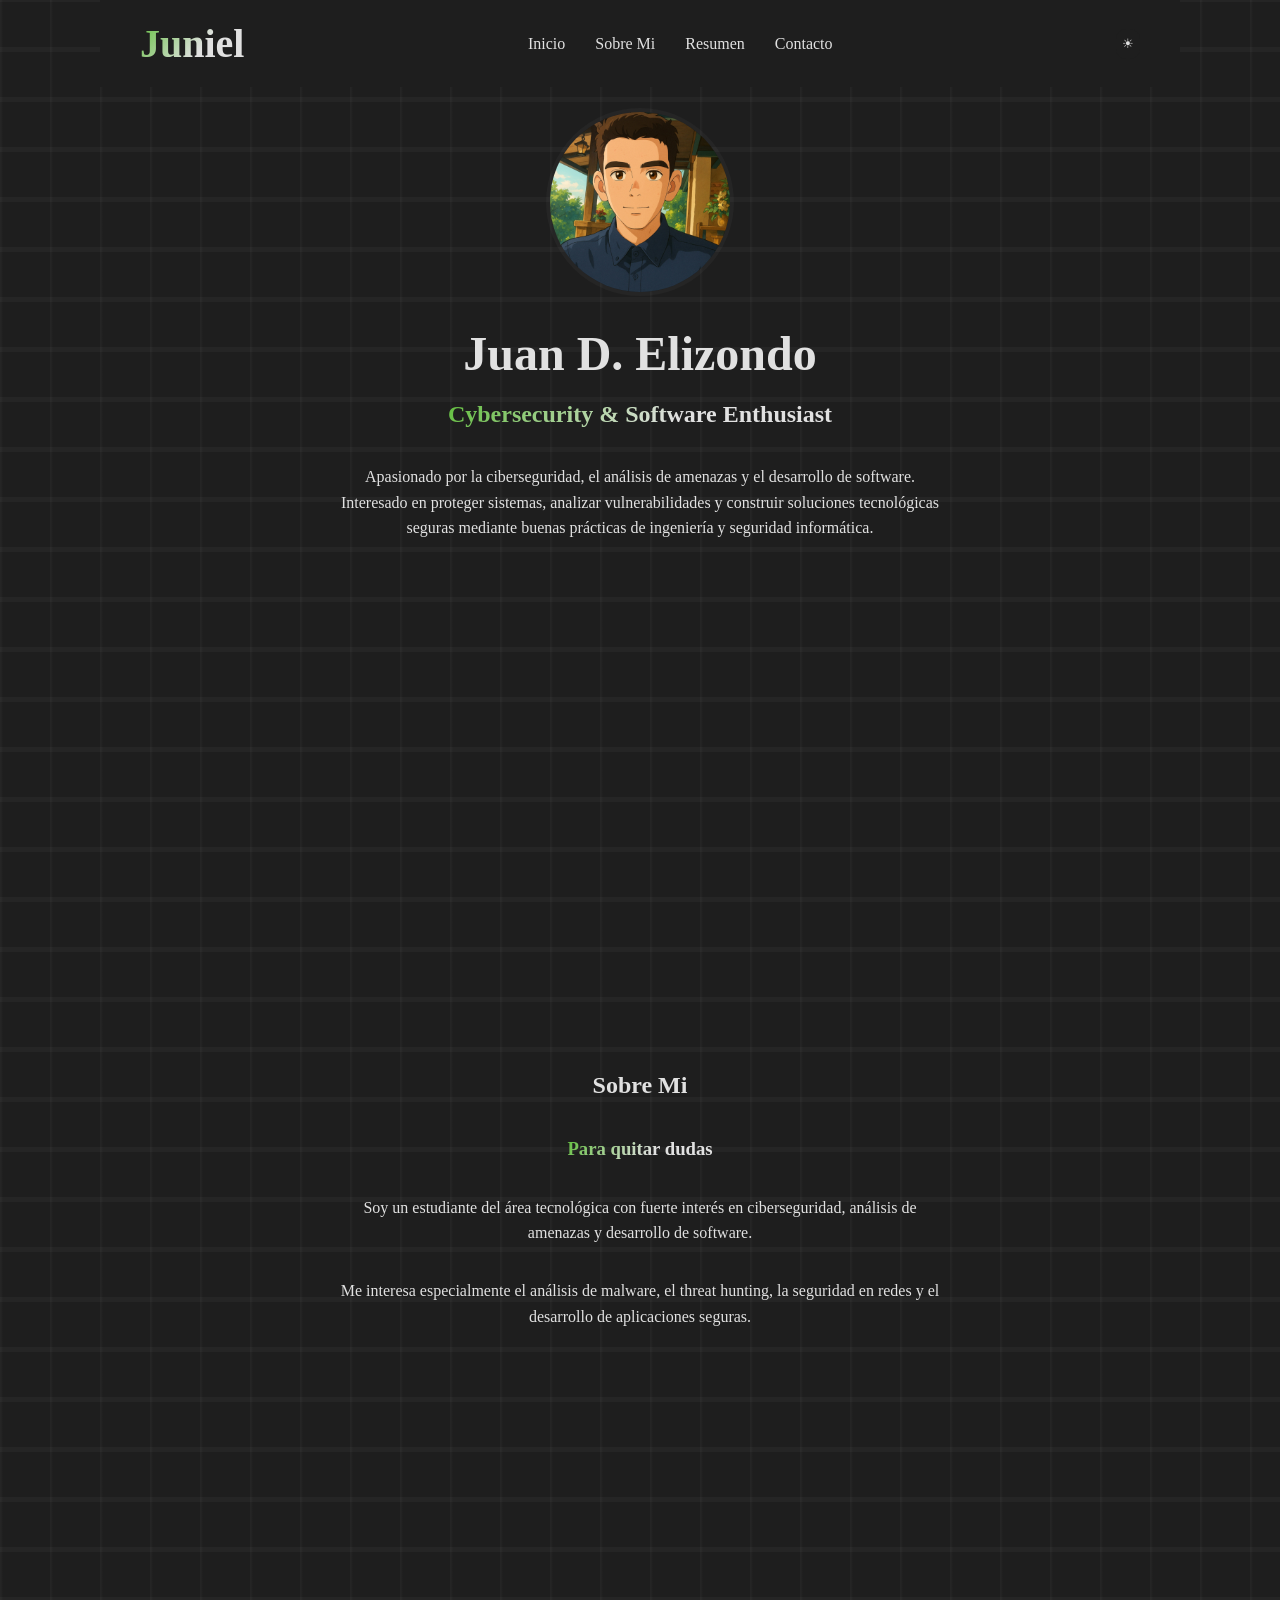
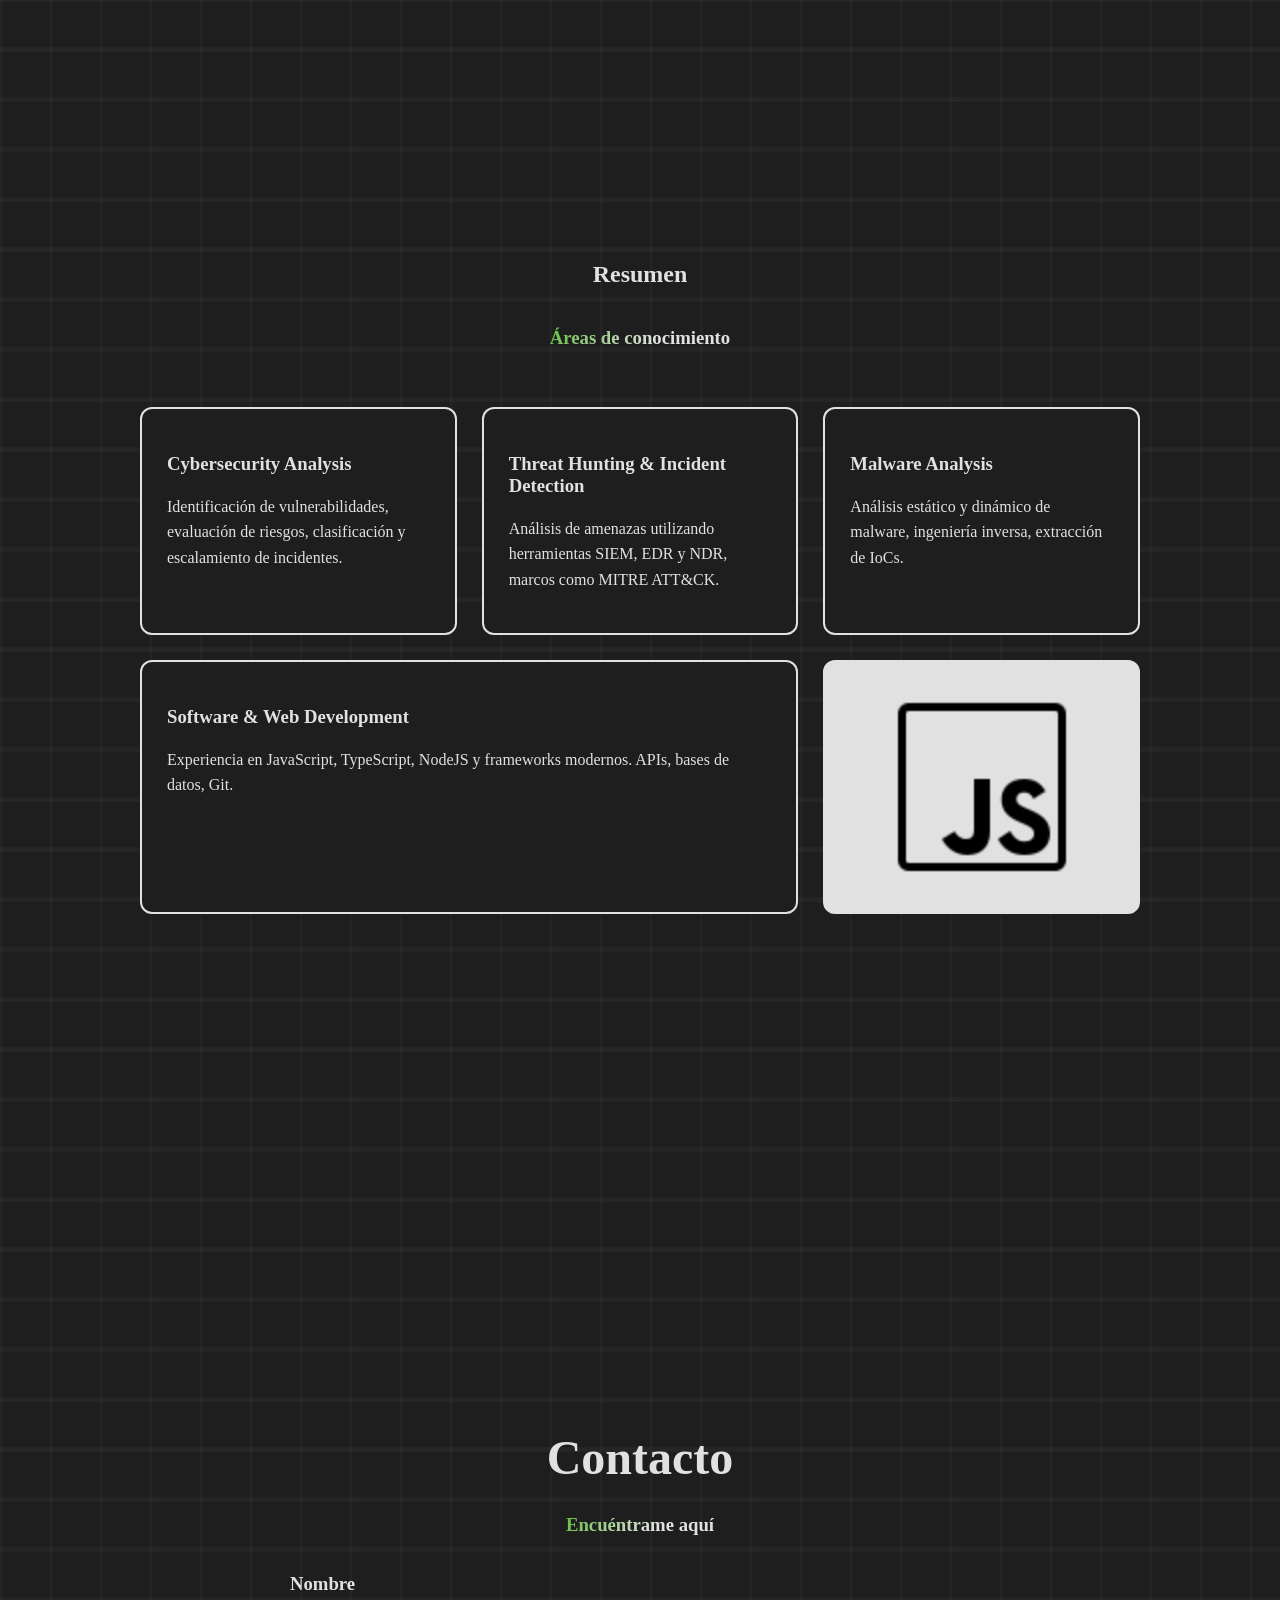
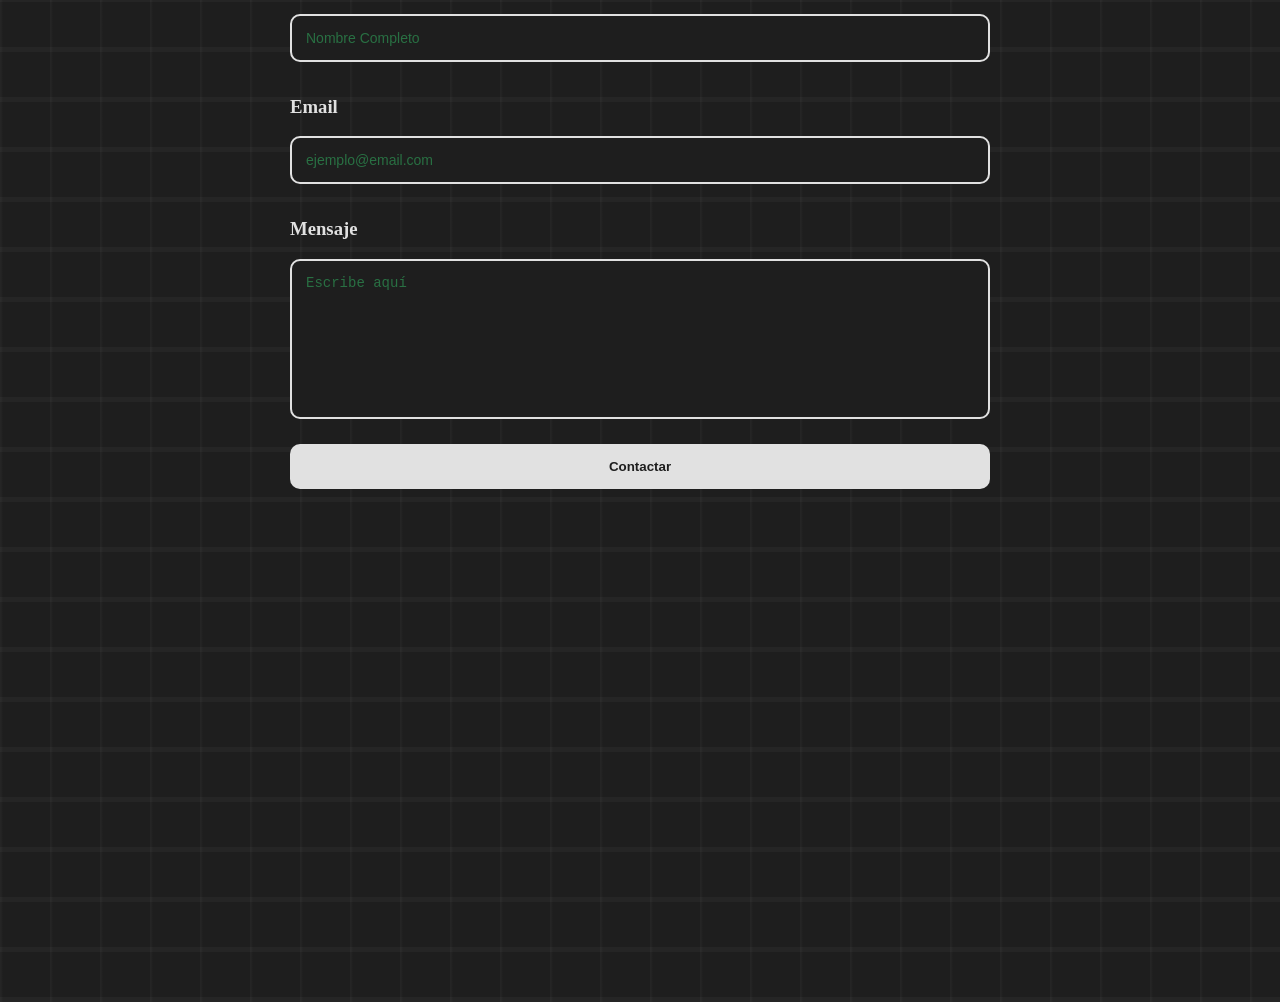
<file: index.html>
<!doctype html>
<html>
<head>
    <meta charset="utf-8" />
    <meta http-equiv="X-UA-Compatible" content="IE=edge" />
    <title></title>
    <meta name="description" content="" />
    <meta name="viewport" content="width=device-width, initial-scale=1" />
    <link rel="stylesheet" href="Styles.css" />
</head>

<header class="navbar">
    <div class="logo pretty-text">Juniel</div>

    <nav id="mainNav">
        <a href="#inicio" class="active">Inicio</a>
        <a href="#sobre">Sobre Mi</a>
        <a href="#resumen">Resumen</a>
        <a href="#contacto">Contacto</a>
    </nav>

    <div style="display:flex; align-items:center; gap:8px;">
        <button id="themeBtn">☀</button>
        <button class="hamburger" id="hamburgerBtn" aria-label="Menú">
            <span></span>
            <span></span>
            <span></span>
        </button>
    </div>
</header>

<body class="panel-pattern">
    <section id="inicio"></section>

    <div class="profile-img">
        <img src="resources/images/Profile Photo Ghibli.jpg" alt="profile" />
    </div>

    <h1>Juan D. Elizondo</h1>
    <h2 class="pretty-text">Cybersecurity &amp; Software Enthusiast</h2>

    <p>
        Apasionado por la ciberseguridad, el análisis de amenazas y el desarrollo
        de software. Interesado en proteger sistemas, analizar vulnerabilidades y
        construir soluciones tecnológicas seguras mediante buenas prácticas de
        ingeniería y seguridad informática.
    </p>

    <div class="blank-space"></div>
    <section id="sobre"></section>

    <h2>Sobre Mi</h2>
    <h3 class="pretty-text">Para quitar dudas</h3>

    <p>
        Soy un estudiante del área tecnológica con fuerte interés en
        ciberseguridad, análisis de amenazas y desarrollo de software.
    </p>

    <p>
        Me interesa especialmente el análisis de malware, el threat hunting, la
        seguridad en redes y el desarrollo de aplicaciones seguras.
    </p>

    <div class="blank-space"></div>
    <section id="resumen"></section>

    <h2>Resumen</h2>
    <h3 class="pretty-text">Áreas de conocimiento</h3>

    <div class="card-section">
        <div class="card">
            <h3>Cybersecurity Analysis</h3>
            <p>Identificación de vulnerabilidades, evaluación de riesgos, clasificación y escalamiento de incidentes.</p>
        </div>
        <div class="card">
            <h3>Threat Hunting &amp; Incident Detection</h3>
            <p>Análisis de amenazas utilizando herramientas SIEM, EDR y NDR, marcos como MITRE ATT&amp;CK.</p>
        </div>
        <div class="card">
            <h3>Malware Analysis</h3>
            <p>Análisis estático y dinámico de malware, ingeniería inversa, extracción de IoCs.</p>
        </div>
        <div class="card wide">
            <h3>Software &amp; Web Development</h3>
            <p>Experiencia en JavaScript, TypeScript, NodeJS y frameworks modernos. APIs, bases de datos, Git.</p>
        </div>
        <div class="card image-card">
            <img src="resources/images/icons8-javascript-100.png" alt="javascript Icon" />
        </div>
    </div>

    <div class="blank-space"></div>
    <section id="contacto"></section>

    <div class="contact-section">
        <h1>Contacto</h1>
        <h3 class="pretty-text">Encuéntrame aquí</h3>

        <form class="contact-form" id="contactForm">
            <h3>Nombre</h3>
            <input type="text" id="name" placeholder="Nombre Completo" />
            <h3>Email</h3>
            <input type="email" id="email" placeholder="ejemplo@email.com" />
            <h3>Mensaje</h3>
            <textarea id="message" placeholder="Escribe aquí"></textarea>
            <button type="submit" id="contactBtn" class="contact-btn">Contactar</button>
        </form>
    </div>

    <div class="blank-space"></div>

    <script src="script.js" async defer></script>
</body>
</html>
</file>
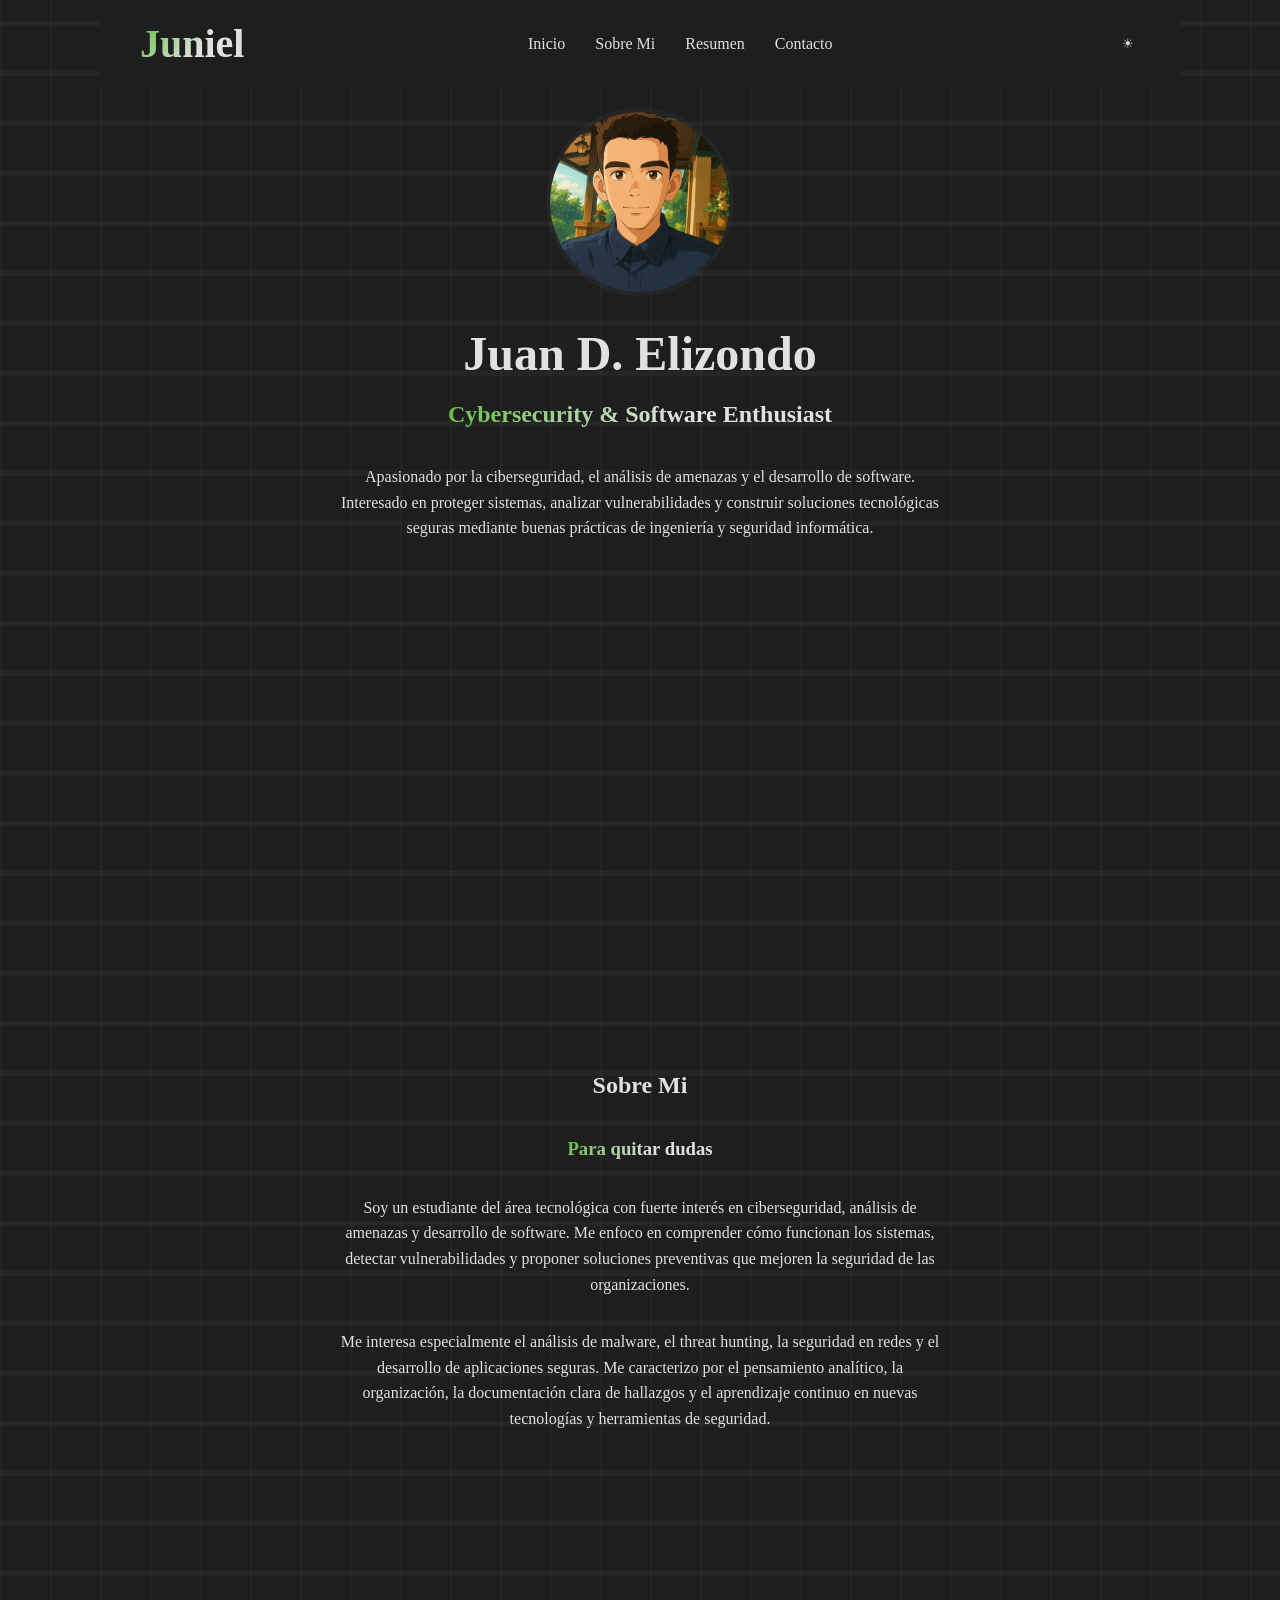
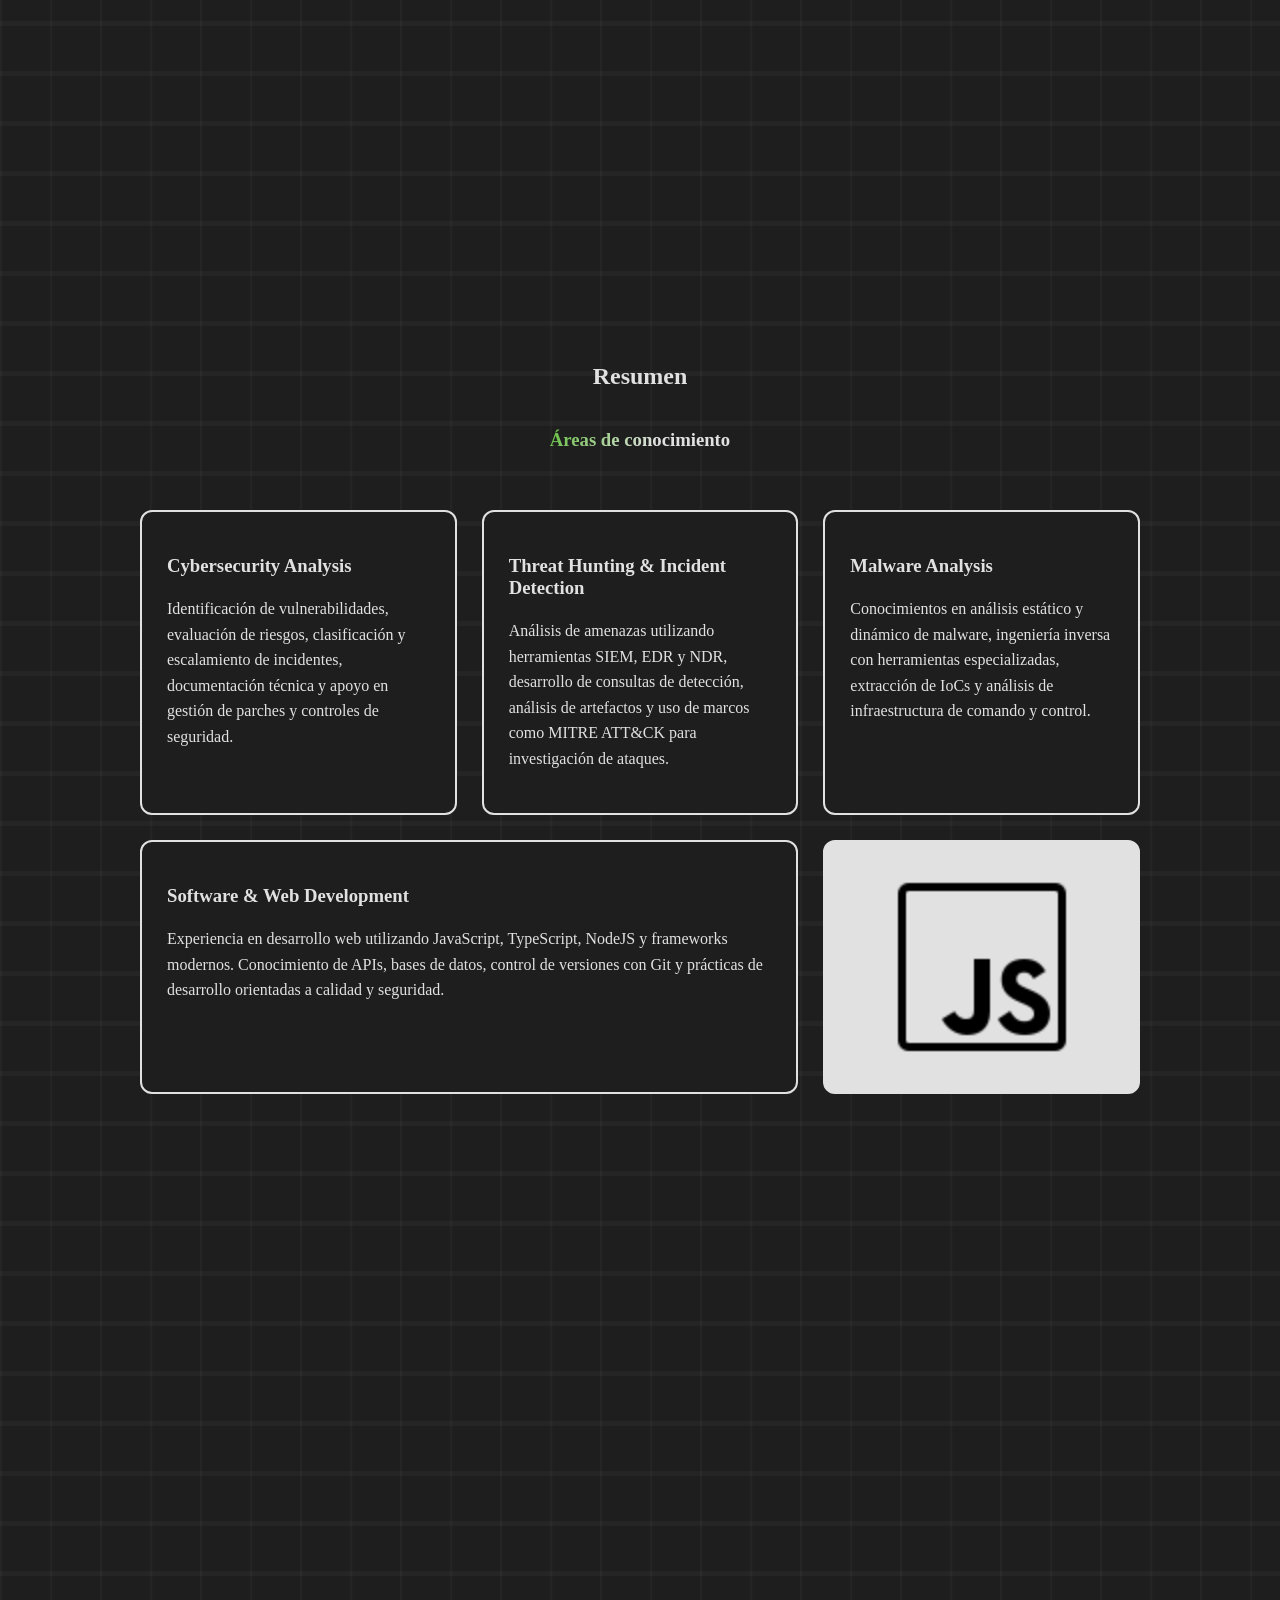
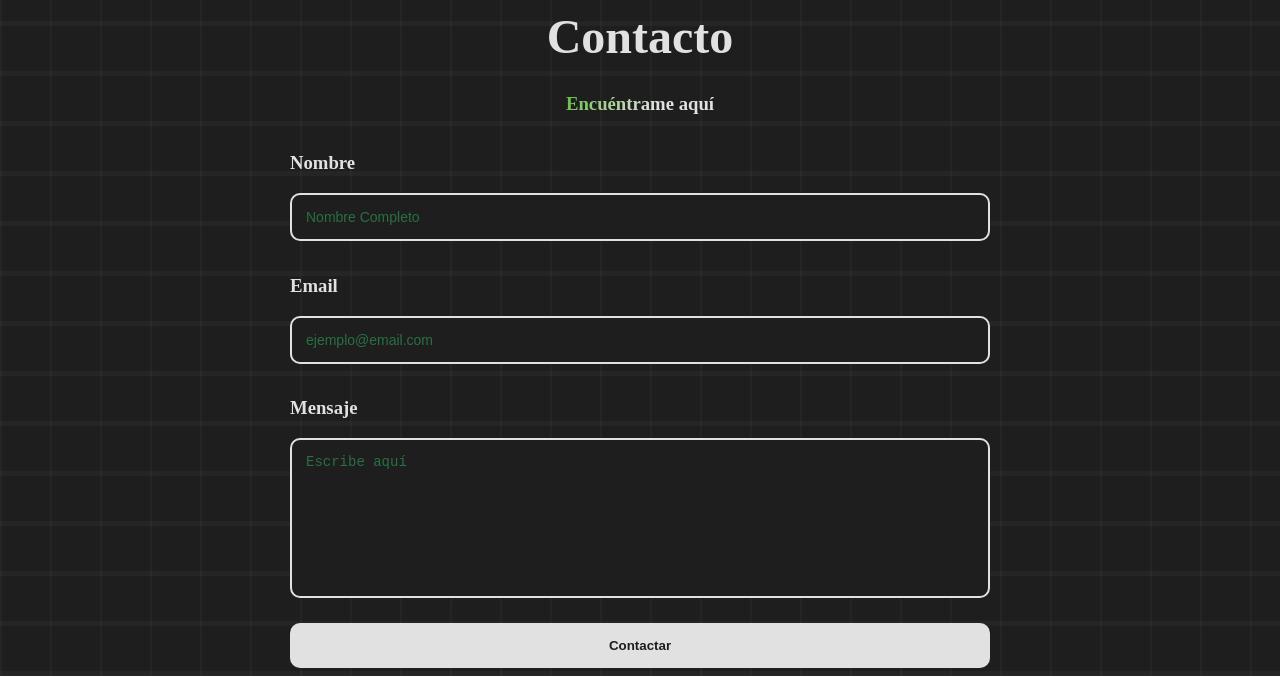
<file: CV.html>
<!DOCTYPE html>
<!--[if lt IE 7]>      <html class="no-js lt-ie9 lt-ie8 lt-ie7"> <![endif]-->
<!--[if IE 7]>         <html class="no-js lt-ie9 lt-ie8"> <![endif]-->
<!--[if IE 8]>         <html class="no-js lt-ie9"> <![endif]-->
<!--[if gt IE 8]>      <html class="no-js"> <!--<![endif]-->
<html>
    <head>
        <meta charset="utf-8">
        <meta http-equiv="X-UA-Compatible" content="IE=edge">
        <title></title>
        <meta name="description" content="">
        <meta name="viewport" content="width=device-width, initial-scale=1">
        <link rel="stylesheet" href="Styles.css">
    </head>

    <header class="navbar">
        
        <div class="logo pretty-text">Juniel</div>

        <nav>
            <a href="#inicio" class="active">Inicio</a>
            <a href="#sobre">Sobre Mi</a>
            <a href="#resumen">Resumen</a>
            <a href="#contacto">Contacto</a>
        </nav>

        <button id="themeBtn">☀</button>

    </header>

    <body class="panel-pattern">

        <section id="inicio"></section>

        <div class="profile-img">
            <img src="resources/images/Profile Photo Ghibli.jpg" alt="profile">
        </div>
        
        <h1>Juan D. Elizondo</h1>
        <h2 class="pretty-text">Cybersecurity & Software Enthusiast</h2>
        
        <p>
            Apasionado por la ciberseguridad, el análisis de amenazas y el desarrollo de software.
            Interesado en proteger sistemas, analizar vulnerabilidades y construir soluciones
            tecnológicas seguras mediante buenas prácticas de ingeniería y seguridad informática.
        </p>
            
        <div class="blank-space"></div> 
            
        <section id="sobre"></section>

        <h2>Sobre Mi</h2>
        <h3 class="pretty-text">Para quitar dudas</h3>

        <p>
            Soy un estudiante del área tecnológica con fuerte interés en ciberseguridad,
            análisis de amenazas y desarrollo de software. Me enfoco en comprender cómo
            funcionan los sistemas, detectar vulnerabilidades y proponer soluciones
            preventivas que mejoren la seguridad de las organizaciones.
        </p>

        <p>
            Me interesa especialmente el análisis de malware, el threat hunting,
            la seguridad en redes y el desarrollo de aplicaciones seguras. Me
            caracterizo por el pensamiento analítico, la organización, la
            documentación clara de hallazgos y el aprendizaje continuo en nuevas
            tecnologías y herramientas de seguridad.
        </p>

        <div class="blank-space"></div> 

        <section id="resumen"></section>

        <h2>Resumen</h2>
        <h3 class="pretty-text">Áreas de conocimiento</h3>
        
        <div class="card-section">
            
            <div class="card">
                <h3>Cybersecurity Analysis</h3>
                <p>
                    Identificación de vulnerabilidades, evaluación de riesgos,
                    clasificación y escalamiento de incidentes, documentación
                    técnica y apoyo en gestión de parches y controles de seguridad.
                </p>
            </div>
            
            <div class="card">
                <h3>Threat Hunting & Incident Detection</h3>
                <p>
                    Análisis de amenazas utilizando herramientas SIEM, EDR y NDR,
                    desarrollo de consultas de detección, análisis de artefactos
                    y uso de marcos como MITRE ATT&CK para investigación de ataques.
                </p>
            </div>
            
            <div class="card">
                <h3>Malware Analysis</h3>
                <p>
                    Conocimientos en análisis estático y dinámico de malware,
                    ingeniería inversa con herramientas especializadas, extracción
                    de IoCs y análisis de infraestructura de comando y control.
                </p>
            </div>
            
            <div class="card wide">
                <h3>Software & Web Development</h3>
                <p>
                    Experiencia en desarrollo web utilizando JavaScript, TypeScript,
                    NodeJS y frameworks modernos. Conocimiento de APIs, bases de datos,
                    control de versiones con Git y prácticas de desarrollo orientadas
                    a calidad y seguridad.
                </p>
            </div>
            
            <div class="card image-card">
                <img src="resources/images/icons8-javascript-100.png" alt="javascript Icon">
            </div>
            
        </div>
            
        <div class="blank-space"></div>

        <section id="contacto"></section>

        <div class="contact-section">
            
            <h1>Contacto</h1>
            <h3 class="pretty-text">Encuéntrame aquí</h3>
            
            <form class="contact-form" id="contactForm">
                
                <h3>Nombre</h3>
                <input type="text" id="name" placeholder="Nombre Completo">
                
                <h3>Email</h3>
                <input type="email" id="email" placeholder="ejemplo@email.com">
                
                <h3>Mensaje</h3>
                <textarea id="message" placeholder="Escribe aquí"></textarea>
                
                <button type="submit" id="contactBtn" class="contact-btn">Contactar</button>
                
            </form>
            
        </div>
            
        <script src="script.js" async defer></script>
    </body> 
</html>
</file>
<file: Styles.css>
html {
  scroll-behavior: smooth;
}

:root {
  --main-color: rgb(98, 190, 62);
  --background-color: rgb(30, 30, 30);
  --grid-color: rgba(255, 255, 255, 0.03);
  --text-color: rgb(225, 225, 225);
  --hover-color: rgb(41, 112, 67);
}

body.light {
  --background-color: rgb(225, 225, 225);
  --text-color: rgb(30, 30, 30);
  --grid-color: rgba(128, 128, 128, 0.03);
}

body {
  background-color: var(--background-color);
  color: var(--text-color);
}

button {
  background-color: var(--background-color);
  color: var(--text-color);
  height: 30px;
  border-width: 0px;
  border-radius: 10px;
  cursor: pointer;
}

button:hover {
  color: rgb(225, 225, 225);
  background-color: var(--hover-color);
}

button:active {
  background-color: var(--main-color);
}

h1 {
  color: var(--text-color);
  font-size: 48px;
  margin: 10px 0px;
}

h2 {
  color: var(--text-color);
  margin: 10px 0 20px;
}

p {
  color: var(--text-color);
  max-width: 600px;
  line-height: 1.6;
}

section {
  scroll-margin-top: 120px;
}

input,
textarea {
  width: 100%;
  padding: 14px;
  border-radius: 10px;
  border-width: 2px;
  border-style: solid;
  border-color: var(--text-color);
  background-color: var(--background-color);
  color: var(--text-color);
  font-size: 14px;
  box-sizing: border-box;
}

input:focus,
textarea:focus {
  outline: none;
  border-color: var(--main-color);
}

.pretty-text {
  display: inline-block;
  background: linear-gradient(
    130deg,
    var(--main-color) 0%,
    var(--text-color) 60%,
    var(--text-color) 100%
  );
  -webkit-background-clip: text;
  -webkit-text-fill-color: transparent;
}

/* ── NAVBAR ── */
.navbar {
  position: fixed;
  top: 0;
  width: 80%;
  max-width: 1000px;
  display: flex;
  justify-content: space-between;
  align-items: center;
  padding: 20px 40px;
  background-color: var(--background-color);
  z-index: 100;
}

.navbar nav a {
  margin: 0 15px;
  text-decoration: none;
  color: var(--text-color);
  font-weight: 500;
}

.navbar nav a:hover {
  color: var(--main-color);
}

.logo {
  font-weight: bold;
  font-size: 40px;
}

/* ── LAYOUT ── */
.panel-pattern {
  min-height: 100vh;
  display: flex;
  flex-direction: column;
  align-items: center;
  justify-content: center;
  text-align: center;

  background-image:
    repeating-linear-gradient(
      0deg,
      var(--grid-color) 0px,
      var(--grid-color) 5px,
      transparent 3px,
      transparent 50px
    ),
    repeating-linear-gradient(
      90deg,
      var(--grid-color) 0px,
      var(--grid-color) 1px,
      transparent 3px,
      transparent 50px
    );
}

.blank-space {
  margin: 20%;
}

.profile-img {
  width: 180px;
  height: 180px;
  border-radius: 50%;
  overflow: hidden;
  margin-top: 100px;
  margin-bottom: 20px;
  border-width: 4px;
  border-style: solid;
  border-color: var(--grid-color);
}

.profile-img:hover {
  border-color: var(--main-color);
}

.profile-img img {
  width: 100%;
  height: 100%;
  object-fit: cover;
}

/* ── CARDS ── */
.card-section {
  display: grid;
  grid-template-columns: repeat(3, 1fr);
  gap: 25px;
  max-width: 1000px;
  margin-top: 40px;
}

.card {
  background-color: var(--background-color);
  padding: 25px;
  border-radius: 12px;
  border-width: 2px;
  border-style: solid;
  border-color: var(--text-color);
  text-align: left;
}

.card:hover {
  border-color: var(--main-color);
}

.wide {
  grid-column: span 2;
}

.image-card {
  background-color: rgb(225, 225, 225);
  display: flex;
  align-items: center;
  justify-content: center;
}

.image-card img {
  width: 100%;
  max-width: 200px;
}

/* ── CONTACT ── */
.contact-section {
  width: 100%;
  max-width: 700px;
}

.contact-form {
  align-content: center;
  display: flex;
  flex-direction: column;
  text-align: left;
}

.contact-form input,
.contact-form textarea {
  margin-bottom: 15px;
}

.contact-form textarea {
  height: 160px;
  resize: none;
}

.contact-form input::placeholder,
.contact-form textarea::placeholder {
  color: var(--hover-color);
}

.contact-btn {
  margin-top: 10px;
  height: 45px;
  background-color: var(--text-color);
  color: var(--background-color);
  font-weight: 600;
}

@media (max-width: 768px) {

  .navbar {
    width: 100%;
    max-width: 100%;
    padding: 14px 20px;
    box-sizing: border-box;
  }

  .logo {
    font-size: 26px;
  }

  .hamburger {
    display: flex;
    flex-direction: column;
    gap: 5px;
    cursor: pointer;
    background: none;
    border: none;
    height: auto;
    padding: 4px;
    border-radius: 6px;
  }

  .hamburger span {
    display: block;
    width: 24px;
    height: 2px;
    background-color: var(--text-color);
    border-radius: 2px;
    transition: transform 0.25s, opacity 0.25s;
  }

  .hamburger.open span:nth-child(1) {
    transform: translateY(7px) rotate(45deg);
  }
  .hamburger.open span:nth-child(2) {
    opacity: 0;
  }
  .hamburger.open span:nth-child(3) {
    transform: translateY(-7px) rotate(-45deg);
  }

  .navbar nav {
    display: none;
    position: fixed;
    top: 56px;
    left: 0;
    width: 100%;
    background-color: var(--background-color);
    flex-direction: column;
    padding: 10px 0 20px;
    border-bottom: 1px solid rgba(255,255,255,0.1);
    z-index: 99;
  }

  .navbar nav.open {
    display: flex;
  }

  .navbar nav a {
    margin: 0;
    padding: 12px 24px;
    font-size: 16px;
    border-bottom: 1px solid rgba(255,255,255,0.05);
  }

  h1 {
    font-size: 30px;
  }

  h2 {
    font-size: 20px;
  }

  p {
    max-width: 90%;
    font-size: 15px;
    padding: 0 10px;
  }

  section {
    scroll-margin-top: 80px;
  }

  .blank-space {
    margin: 10%;
  }

  .profile-img {
    width: 130px;
    height: 130px;
    margin-top: 80px;
  }

  .card-section {
    grid-template-columns: 1fr;
    gap: 16px;
    width: 90%;
    margin-top: 24px;
  }

  .wide {
    grid-column: span 1;
  }

  .contact-section {
    width: 90%;
    padding: 0 10px;
    box-sizing: border-box;
  }
}

@media (min-width: 769px) and (max-width: 1024px) {

  .navbar {
    width: 90%;
    padding: 18px 30px;
  }

  .logo {
    font-size: 30px;
  }

  .card-section {
    grid-template-columns: repeat(2, 1fr);
    width: 90%;
  }

  .wide {
    grid-column: span 2;
  }

  h1 {
    font-size: 38px;
  }
}

@media (min-width: 769px) {
  .hamburger {
    display: none;
  }

  .navbar nav {
    display: flex !important;
    position: static;
    flex-direction: row;
    background: none;
    border: none;
    padding: 0;
    width: auto;
  }
}
</file>
